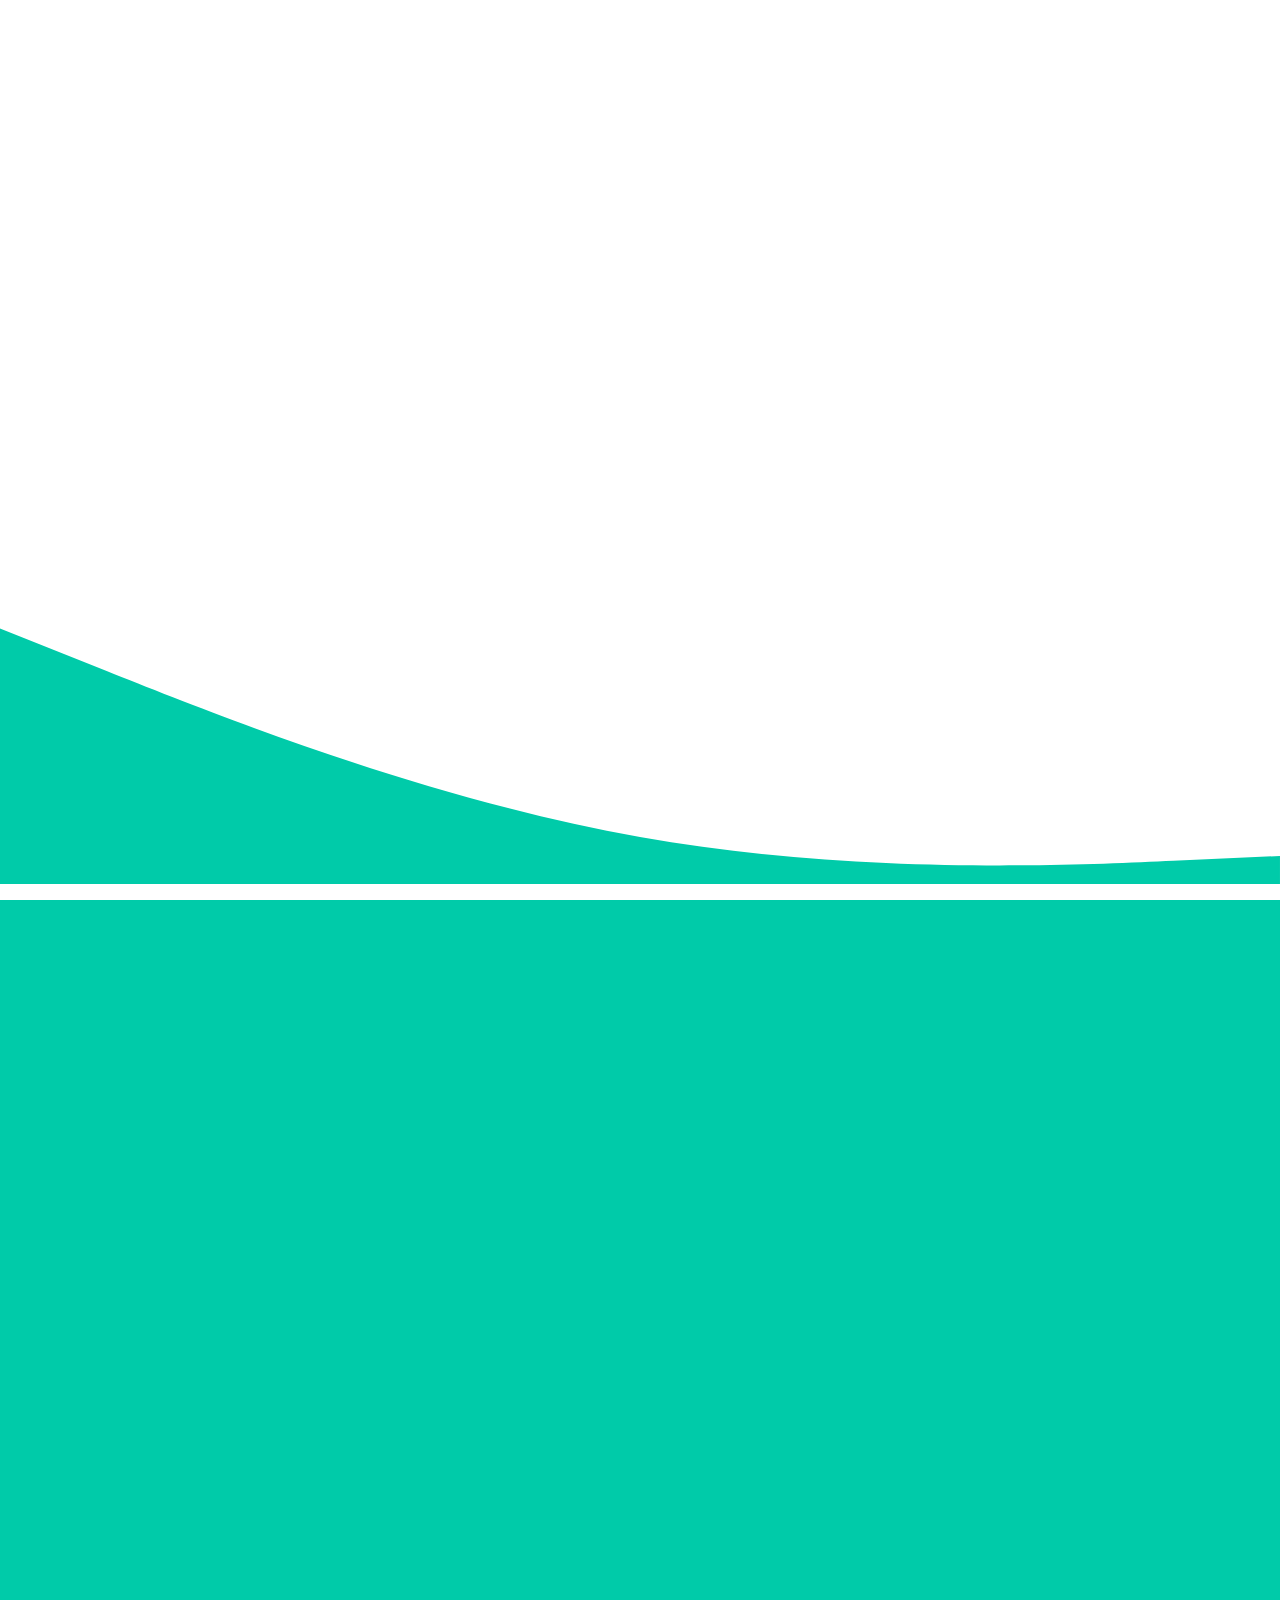
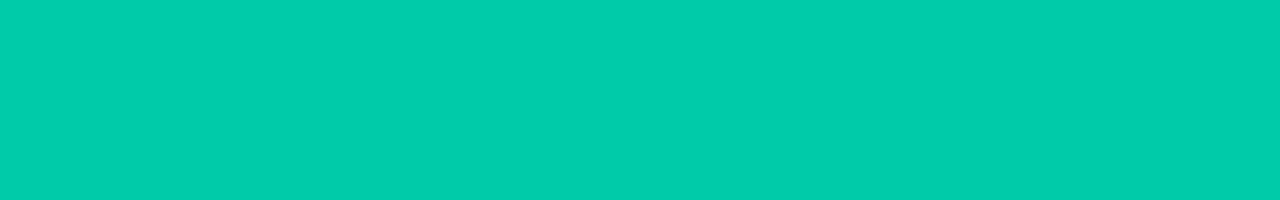
<file: waves.html>
<!DOCTYPE html>
<html lang="en">
<head>
    <meta charset="UTF-8">
    <meta http-equiv="X-UA-Compatible" content="IE=edge">
    <meta name="viewport" content="width=device-width, initial-scale=1.0">
    
    <style>
        *{
    margin: 0;
    padding: 0;
    box-sizing: border-box;
}
.home{
    width: 100%;
    height: 100vh;
    background-color: #fff;
}
.second{
    width: 100%;
    height: 100vh;
    background-color: #00cba9;
}
.container{
    width: 100%;
    height: 200px;
    position: relative;
    top: -300px;

}
    </style>
</head>
<body>
    <div class="home">

    </div>
    <div class="second">
        <div class="container">
            <svg xmlns="http://www.w3.org/2000/svg" viewBox="0 0 1440 320"><path fill="#00cba9" fill-opacity="1" d="M0,32L120,80C240,128,480,224,720,266.7C960,309,1200,299,1320,293.3L1440,288L1440,320L1320,320C1200,320,960,320,720,320C480,320,240,320,120,320L0,320Z"></path></svg>
        </div>
    </div>
</body>
</html>
</file>
